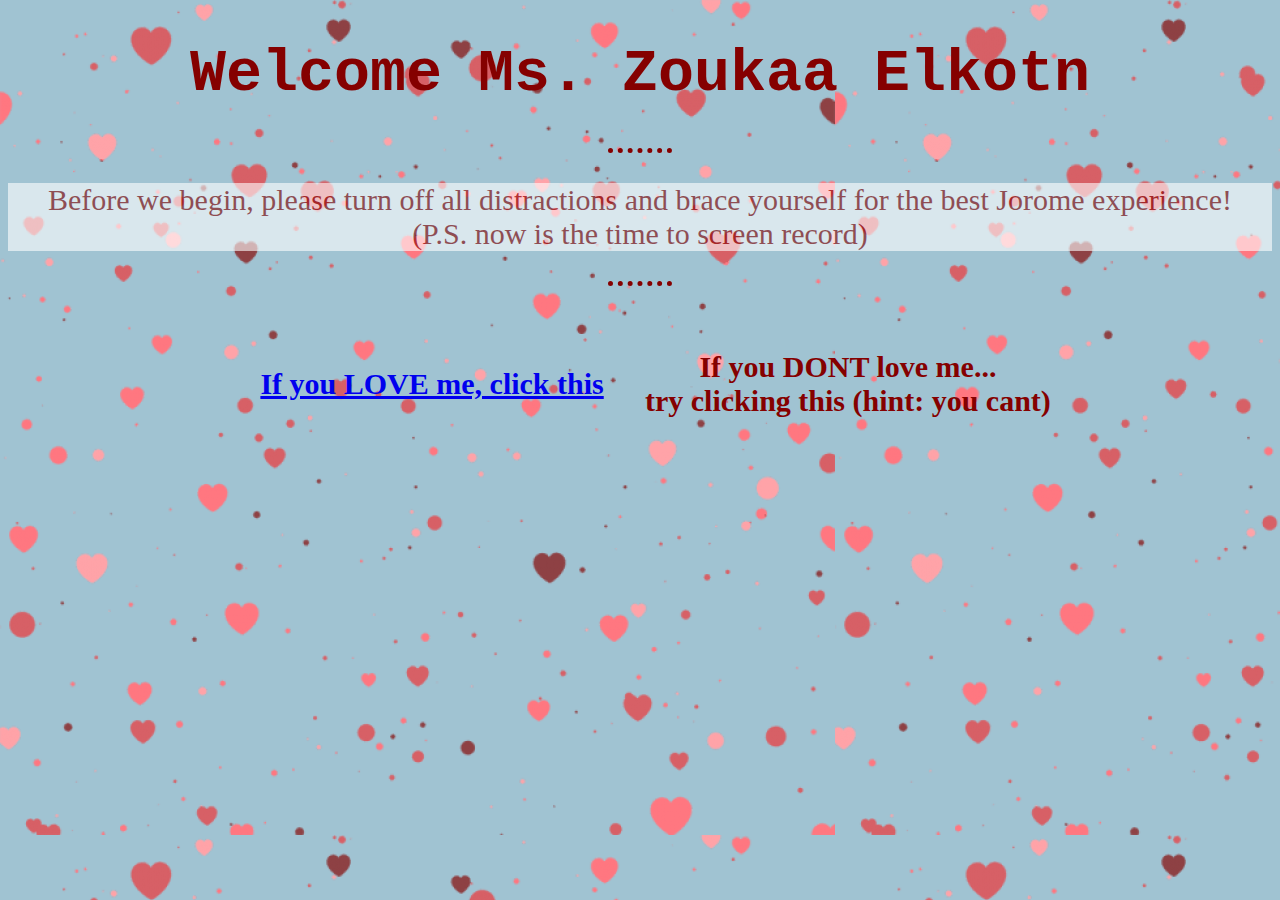
<file: index.html>
<!DOCTYPE html>
<html lang="en">
    <head>
        <meta charset="UTF-8">

        <title>Valentines?</title>

        <link rel="stylesheet" href="css/styles.css">

    </head>
    <body>
       
        <h1>Welcome Ms. Zoukaa Elkotn</h1>
        
        <hr>

        <div class="transbox">
                <p >
                    Before we begin, please turn off all distractions and brace yourself for the best Jorome experience! <br>
                    (P.S. now is the time to screen record)
                </p>
        </div>

        <hr>
        <br>
        <br>

        <table>
            <tr>
                <td><a href="yes.html">If you LOVE me, click this</a></td>
                <td>If you DONT love me... <br> try clicking this (hint: you cant)</td>
            </tr>
        </table>

    </body>
</html>
</file>
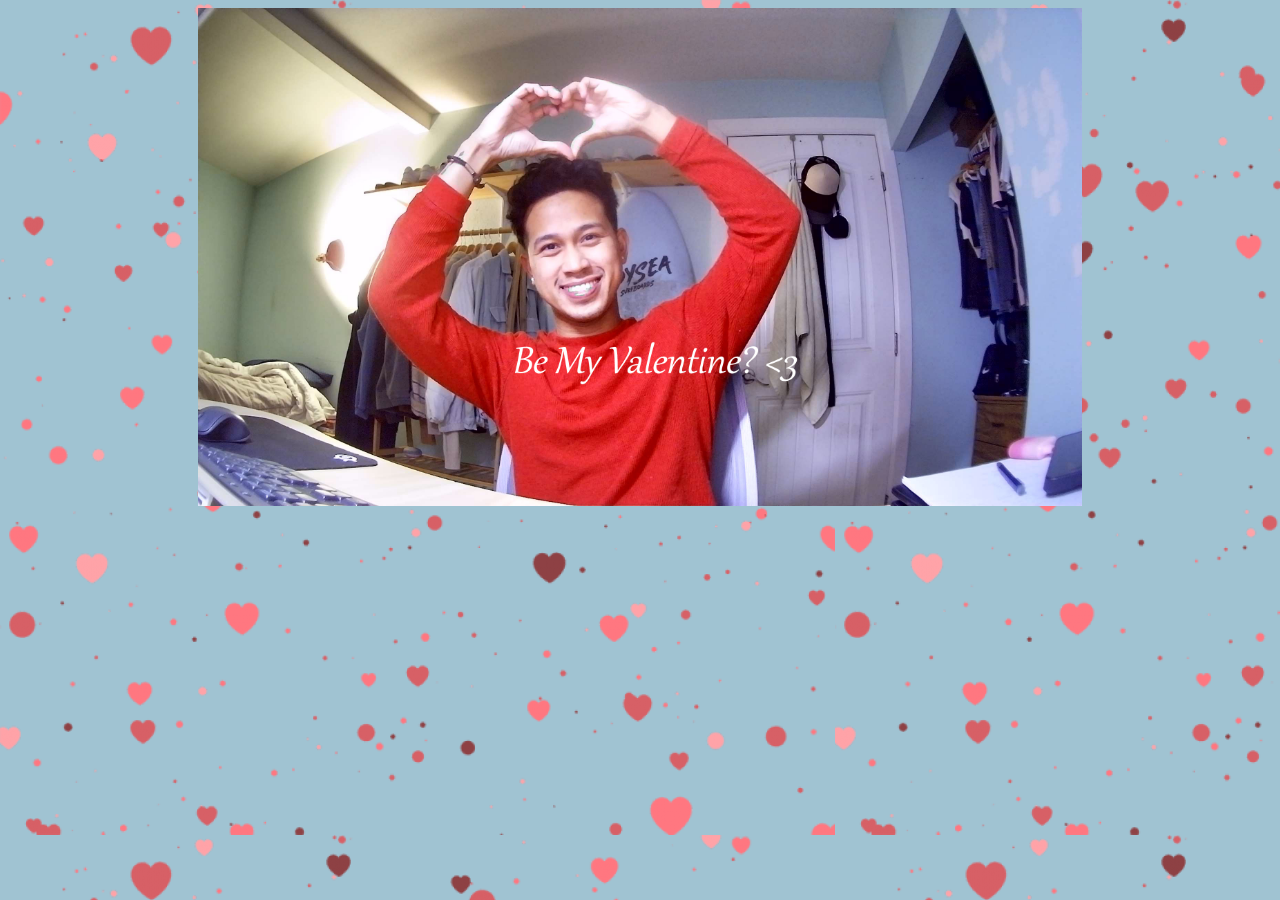
<file: question.html>
<!DOCTYPE html>
<html lang="en">
    <head>
        <meta charset="UTF-8">

        <title>Valentines?</title>

        <link rel="stylesheet" href="css/styles.css">

    </head>
    <body>
        <img class="jorome" src="images/me.png">
    </body>
</html>
</file>
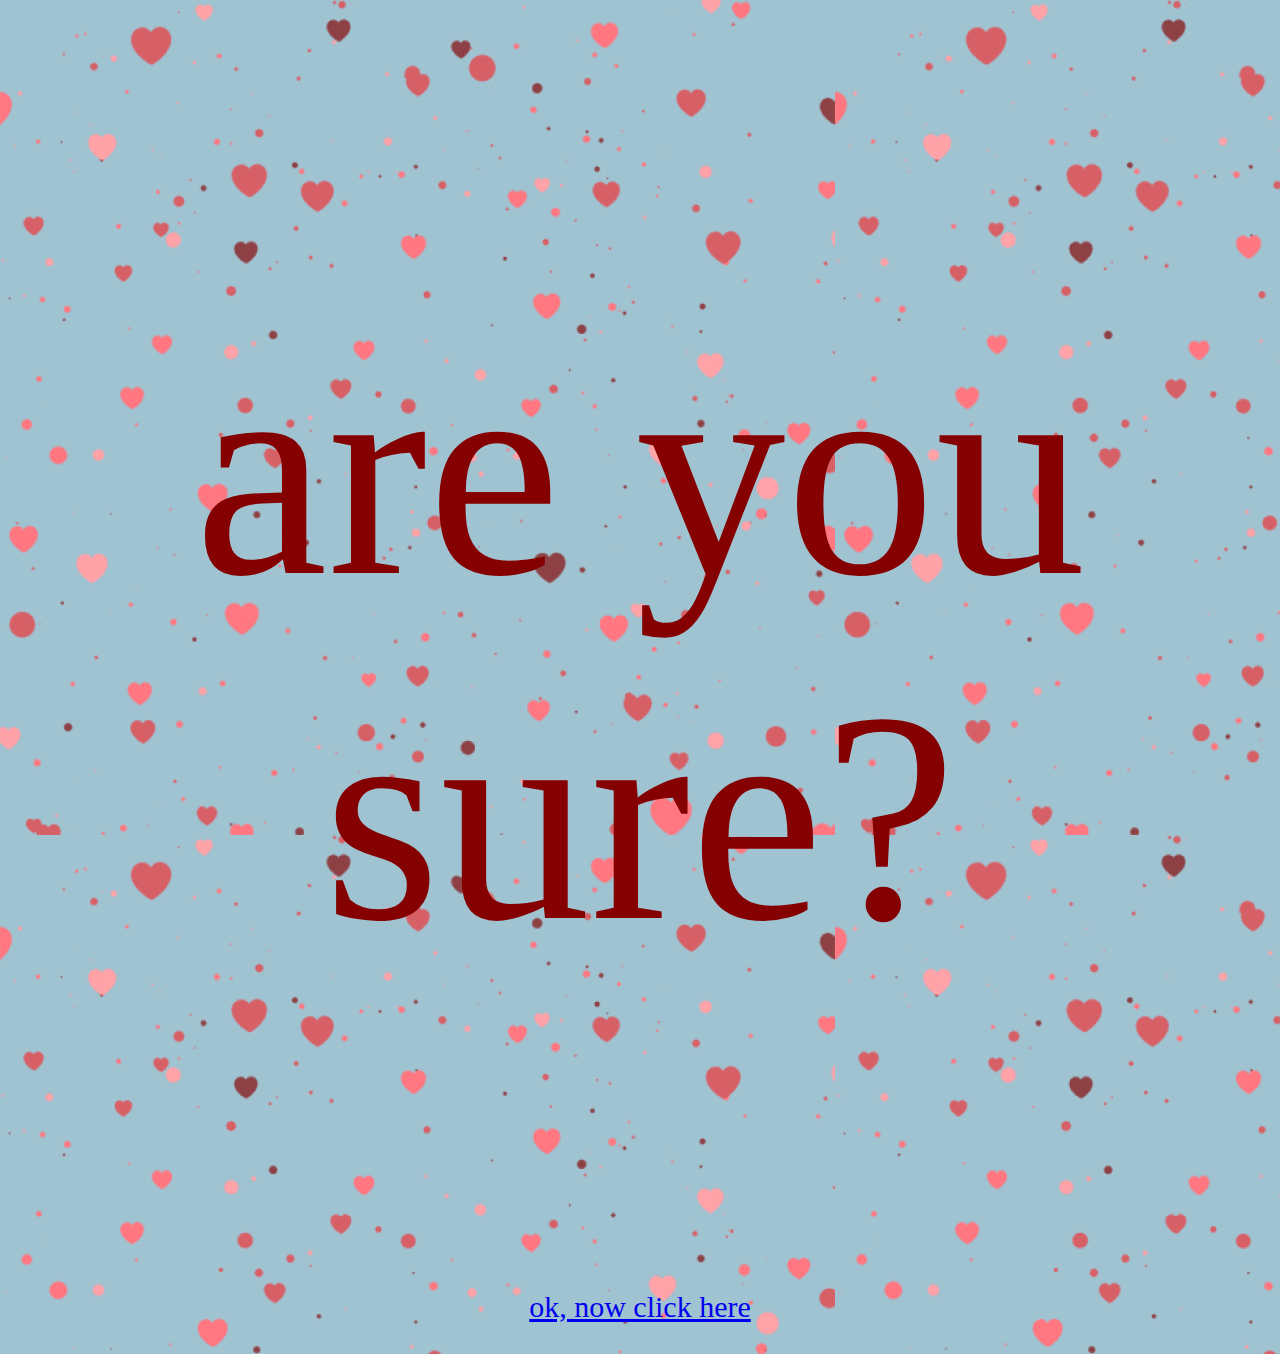
<file: yes.html>
<!DOCTYPE html>
<html lang="en">
    <head>
        <meta charset="UTF-8">

        <title>Valentines?</title>

        <link rel="stylesheet" href="css/styles.css">

    </head>
    <body>
       <p class = "youSure"> are you sure?</p>
       <p><a href="question.html">ok, now click here</a></p>
    </body>
</html>
</file>
<file: css/styles.css>
body{
    background-color: #A0C3D2;
    background-image: url("background_hearts.png");
}
div.transbox {
    margin: none;
    background-color: #ffffff;
    border: none;
    opacity: 0.6;
  }
hr{
    border-color: #850000;
    border-style: none;
    border-top-style: dotted;
    border-width: 5px;
    width: 5%;
}

h1{
    color: #850000;
    font-family: 'Courier New', Courier, monospace;
    text-align: center;
    font-size: 60px;
}
h3{
    color: #567189;
    font-family: 'Courier New', Courier, monospace;
}
p{
    color: #850000;
    text-align: center;
    font-size: 30px;
    
}

table{
    margin-left:auto; 
    margin-right:auto;
    border-collapse: separate;
    border-spacing: 0 15px;
}
td {
    color: #850000;
    font-size: 30px;
    width: 50%;
    text-align: center;
    border:none;
    padding: 5px;
    font-weight: bold;
}
.youSure{
    text-align: center;
    font-size: 300px;
}
.jorome{
    width: 70%;
    height: 70%;
    display: block;
    margin-left: auto;
    margin-right: auto;
}
</file>
